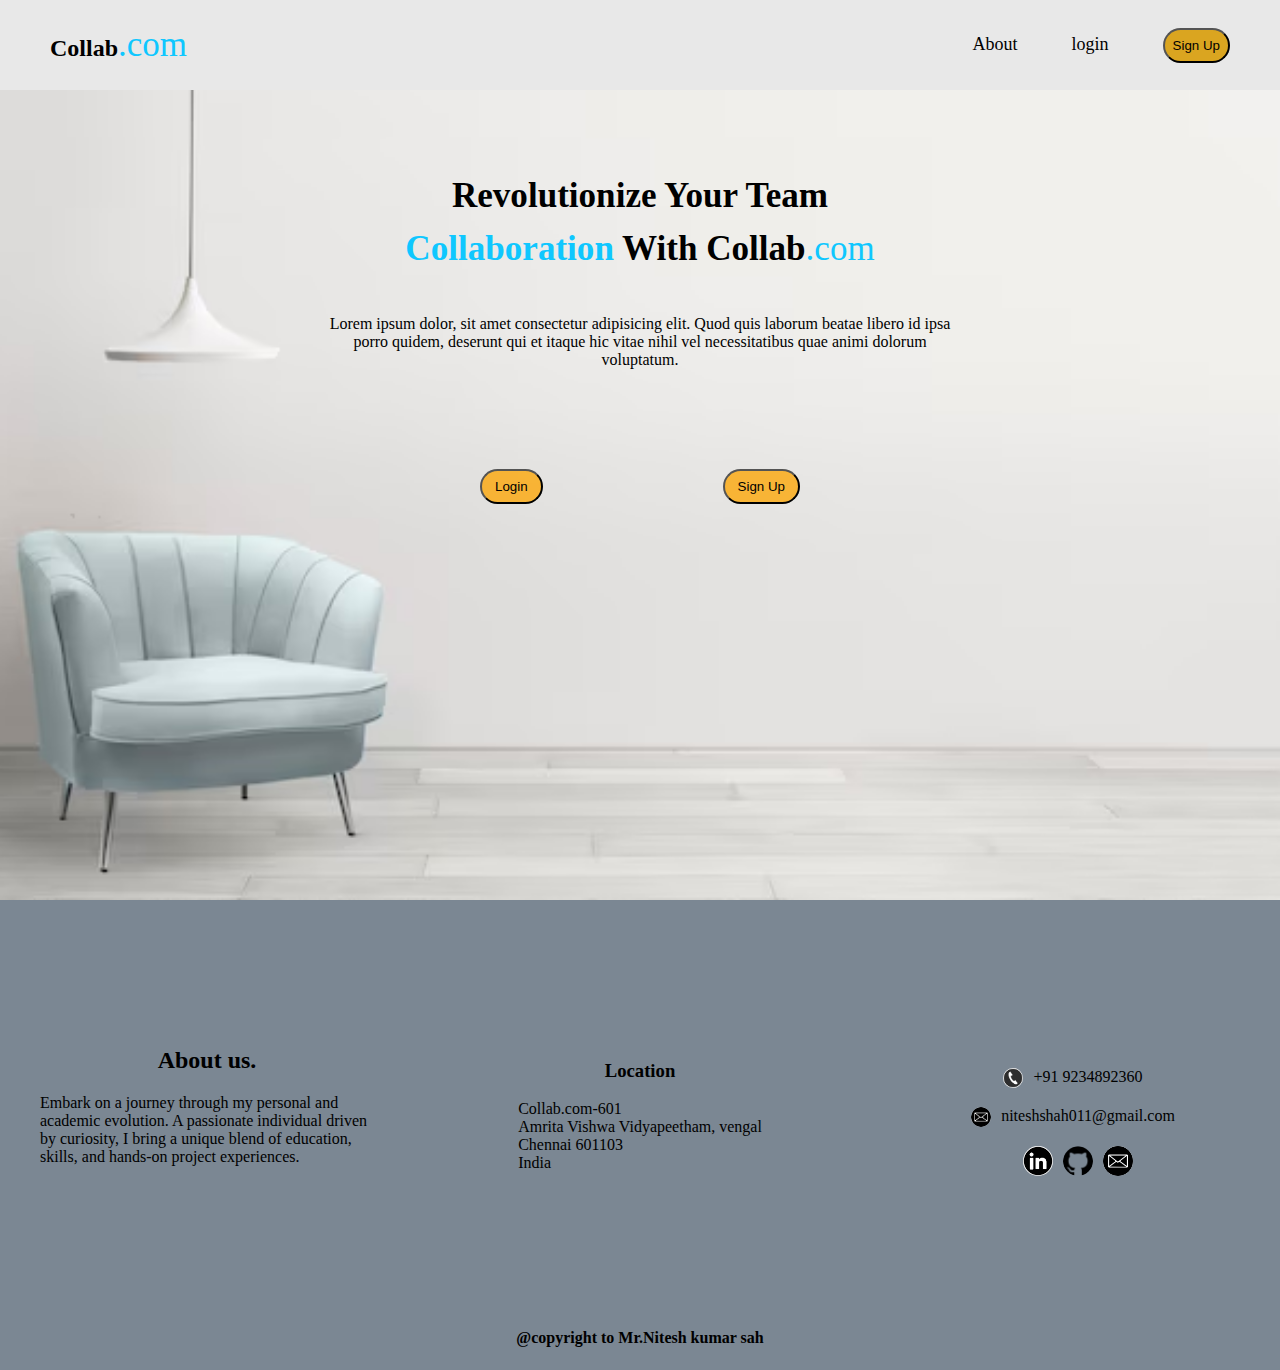
<file: index.html>
<!DOCTYPE html>
<html lang="en">
<head>
    <meta charset="UTF-8">
    <meta name="viewport" content="width=device-width, initial-scale=1.0">
    <title>Collab.com</title>
    <link rel="stylesheet" href="Style.css">
    <link rel="icon" href="icon.jpg">
</head>
<body>
    <div id="landingpage">
        <div id="pageOne">
            <div id="navbar">
                <div id="logo">
                    <h2>Collab<span class="com">.com</span></h2>
                </div>
                <div id="navigation">
                    <ul>
                        <div id="textnav">
                            <li><a href="#footer">About</a></li>
                            <li><a href="login.html" target="_self">login</a></li>
                        </div>
                        <li><a href="signup.html" target="_self"><button>Sign Up</button></a></li>
                    </ul>
                </div>
            </div>
            <div id="body">
                <div id="heading">
                    <h3>Revolutionize Your Team <br> <span id="collaboration">Collaboration</span> With Collab<span class="com">.com</span></h3>
                </div>
                <div id="description">
                    <p>Lorem ipsum dolor, sit amet consectetur adipisicing elit. Quod quis laborum beatae libero id ipsa porro quidem, deserunt qui et itaque hic vitae nihil vel necessitatibus quae animi dolorum voluptatum.</p>
                </div>
                <div id="buttons">
                    <div id="logbtn">
                        <a href="login.html"><button class="btns">   Login   </button></a>
                    </div>
                    <div id="signbtn">
                        <a href="signup.html"><button class="btns">Sign Up</button></a>
                    </div>
                </div>
            </div>
        </div>
        <div id="footer">
            <div id="footerdescription">
                <div id="box1">
                    <h2>About us.</h2>
                    <p> Embark on a journey through my personal and academic evolution. A passionate individual driven by curiosity, I bring a unique blend of education, skills, and hands-on project experiences.</p>
                </div>
                <div id="box2">
                    <h3>Location</h3><br>
                    <p>Collab.com-601<br>
                        Amrita Vishwa Vidyapeetham, vengal<br>
                        Chennai 601103<br>
                        India</p>
                </div>
                <div id="box3">
                    <div id="phone">
                        <ul>
                            <li><img src="phone.png"></li>
                            <li><p>+91 9234892360</p></li>
                        </ul>
                    </div>
                    <div id="email">
                        <ul>
                            <li><img src="mail.png"></li>
                            <li><a href="mailto:niteshshah011@gmail.com">niteshshah011@gmail.com</li>
                        </ul>
                    </div>
                    <div id="list">
                        <ul>
                            <li> <a href="https://www.linkedin.com/in/nitesh-kumar-sah-64a57b2a9/" target="_blank"> <img src="linkedin1.png"> </a> </li>
                            <li> <a href="https://github.com/Niteshshah123" target="_blank"> <img src="git1.png"> </a> </li>
                            <li> <a href="mailto:niteshshah011@gmail.com" target="_blank"> <img src="mail.png"> </a> </li>
                        </ul>
                    </div>
                </div>
            </div>
            <div id="copyright">
                <h4>@copyright to Mr.Nitesh kumar sah</h4>
            </div>
        </div>
    </div>
</body>
</html>
</file>
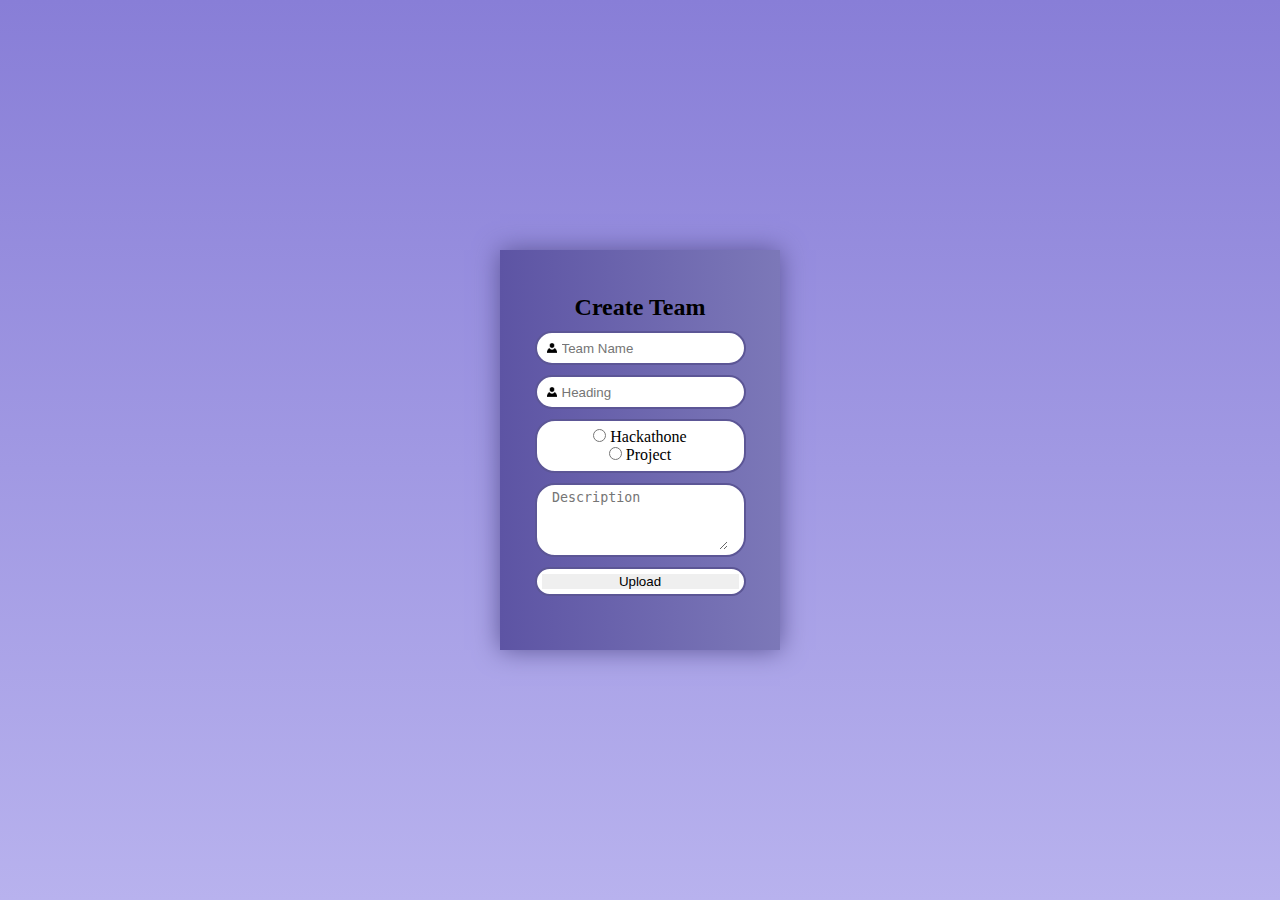
<file: fromhtml.html>
<!DOCTYPE html>
<html lang="en">
<head>
    <meta charset="UTF-8">
    <meta name="viewport" content="width=device-width, initial-scale=1.0">
    <title>Collab.com Login</title>
    <link rel="stylesheet" href="signupstyle.css">
    <link rel="icon" href="icon.jpg">
</head>
<body>
    <div id="box">
        <div id="boxinside">
            <div id="formdiv">
                <form action="mainindex.html" onsubmit="return isvalid()">
                    <div id="loginheading">
                        <h2>Create Team</h2>
                    </div>
                    <div id="formbox"><div class="signinbox">
                        <img src="profile.png" alt="Email">
                        <input type="text" id="teamName" placeholder="Team Name" required>
                    </div>
                    <div id="formbox"><div class="signinbox">
                        <img src="profile.png" alt="Email">
                        <input type="text" id="topic" placeholder="Heading" required>
                    </div>
                    <div id="formbox"><div class="signinbox" style="height: 40px; flex-direction: column;">
                        <div id="hackathone">
                            <input type="radio" id="option1" name="option" value="Hackathone">
                            <label for="option1">Hackathone</label>
                        </div>
                        <div id="project">
                            <input type="radio" id="option2" name="option" value="Project">
                            <label for="option2">Project</label>
                        </div>
                    </div>
                    <div class="signinbox">
                        <textarea placeholder="Description" style="height: 60px; border: none; outline: none;" required></textarea>
                    </div>
                    <!-- <div class="signinbox3">
                        <button style="width: 100%; height: 100%; border: none;">Upload image</button>
                    </div> -->
                    <div class="signinbox2">
                        <input type="submit" id="Submit" value="Upload">
                    </div>
                </div>
                    
                </form>
            </div>

            <!-- <div id="lowernavigation">
                <hr>
                <h2>Login Via</h2>
                <div id="images">
                    <a href=""><img src="mail.png" alt="Navigation"></a>
                    <a href=""><img src="phone.png" alt="Navigation"></a>
                    <a href=""><img src="git1.png" alt="Navigation"></a>
                </div>
            </div>
            <div id="signup">
                <h6>Not A Member? <a href="signup.html">Sign Up</a></h6>
            </div> -->
        </div>
    </div>
    <script src="javastyle3.js"></script>
</body>
</html>
</file>
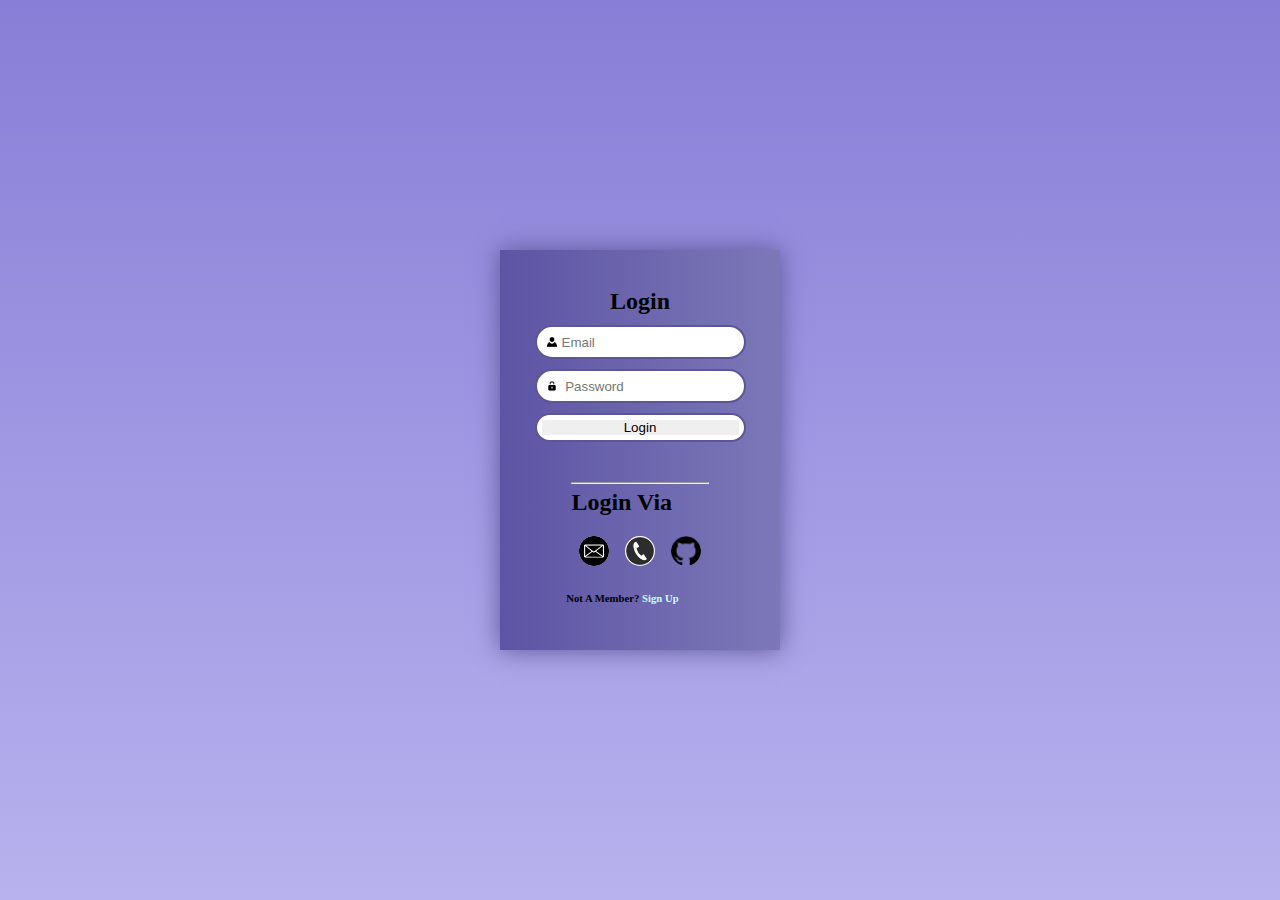
<file: login.html>
<!DOCTYPE html>
<html lang="en">
<head>
    <meta charset="UTF-8">
    <meta name="viewport" content="width=device-width, initial-scale=1.0">
    <title>Collab.com Login</title>
    <link rel="stylesheet" href="signupstyle.css">
    <link rel="icon" href="icon.jpg">
</head>
<body>
    <div id="box">
        <div id="boxinside">
            <div id="formdiv">
                <form action="mainindex.html" onsubmit="return isvalid()">
                    <div id="loginheading">
                        <h2>Login</h2>
                    </div>
                    <div id="formbox"><div class="signinbox">
                        <img src="profile.png" alt="Email">
                        <input type="email" id="Email" placeholder="Email" required>
                    </div>
                    <div class="signinbox">
                        <img src="password.png" alt="Password">
                        <input type="password" id="password" placeholder=" Password" required>
                    </div>
                    <div class="signinbox2">
                        <input type="submit" id="Submit" value="Login">
                    </div>
                </div>
                    
                </form>
            </div>

            <div id="lowernavigation">
                <hr>
                <h2>Login Via</h2>
                <div id="images">
                    <a href=""><img src="mail.png" alt="Navigation"></a>
                    <a href=""><img src="phone.png" alt="Navigation"></a>
                    <a href=""><img src="git1.png" alt="Navigation"></a>
                </div>
            </div>
            <div id="signup">
                <h6>Not A Member? <a href="signup.html" target="_self">Sign Up</a></h6>
            </div>
        </div>
    </div>
    <script src="javastyle2.js"></script>
</body>
</html>
</file>
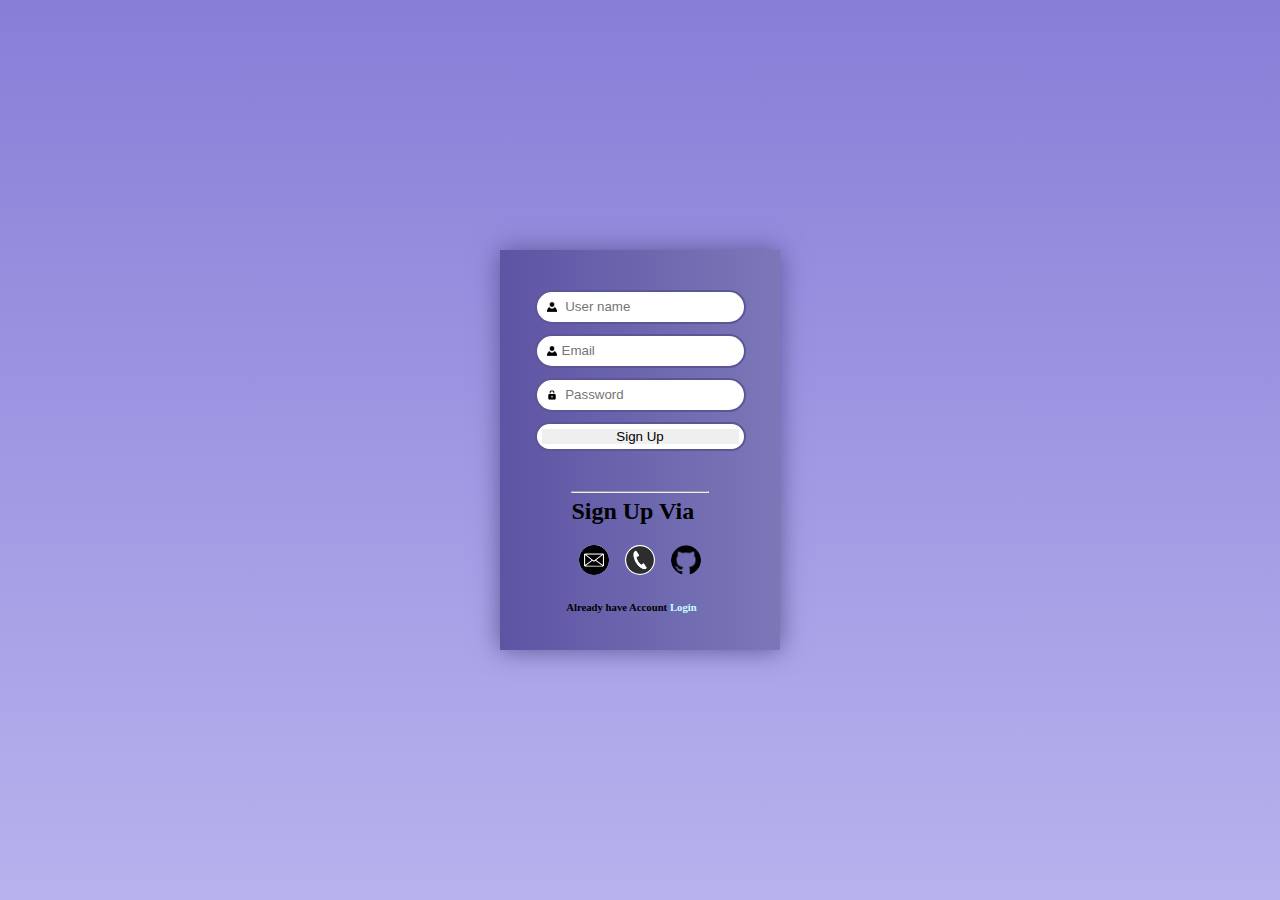
<file: signup.html>
<!DOCTYPE html>
<html lang="en">
<head>
    <meta charset="UTF-8">
    <meta name="viewport" content="width=device-width, initial-scale=1.0">
    <title>Collab.com Sign Up</title>
    <link rel="stylesheet" href="signupstyle.css">
    <link rel="icon" href="icon.jpg">
</head>
<body>
    <div id="box">
        <div id="boxinside">
            <form action="mainindex.html" onsubmit="return isvalid()">
                <div class="signinbox">
                    <img src="profile.png" alt="User name">
                    <input type="text" id="username" placeholder=" User name" required>
                </div>
                <div class="signinbox">
                    <img src="profile.png" alt="User name">
                    <input type="email" id="Email" placeholder="Email" required>
                </div>
                <div class="signinbox">
                    <img src="password.png" alt="Password">
                    <input type="password" id="password" placeholder=" Password" required>
                </div>
                <div class="signinbox2">
                    <input type="submit" id="Submit" value="Sign Up">
                </div>
                
            </form>

            <div id="lowernavigation">
                <hr>
                <h2>Sign Up Via</h2>
                <div id="images">
                    <a href=""><img src="mail.png" alt="Navigation"></a>
                    <a href=""><img src="phone.png" alt="Navigation"></a>
                    <a href=""><img src="git1.png" alt="Navigation"></a>
                </div>
            </div>
            <div id="signup">
                <h6>Already have Account <a href="login.html" target="_self">Login</a></h6>
            </div>
        </div>
    </div>
    <script src="javastyle.js"></script>
</body>
</html>
</file>
<file: Style.css>
*{
    margin: 0px;
    padding: 0px;
}
#landingpage{
    width: 100%;
}
#pageOne{
    width: 100%;
    height: 100vh;
    background-image: url("pageonebg.avif");
    background-position: center;
    background-repeat: no-repeat;
    background-size: cover;
}
#navbar{
    width: 100%;
    height: 10%;
    display: flex;
    align-items: center;
    justify-content: space-between;
    background: #e8e8e8;
}
#logo{
    margin-left: 50px;
}
.com{
    color: #0fc7ff;
    font-family: Brush Script MT;
    font-size: 35px;
    font-weight: lighter;
}
#navigation{
    display: flex;
    justify-content: center;
    align-items: center;
}
#navigation ul{
    list-style: none;
}
#navigation ul li{
    display: inline;
    margin-right: 50px;
}
#navigation ul li a{
    text-decoration: none;
    color: black;
    font-size: 18px;
}
#textnav{
    display: inline;
}
#textnav li a:hover{
    padding-bottom: 8px;
    border-bottom: 2px solid goldenrod;
}
#navigation ul li button{
    border-radius: 20px;
    padding: 8px;
    background-color: goldenrod;
}
#navigation ul li button:hover{
    background: linear-gradient(90deg, #5D54A4, #7C78B8);	
    color: #fff;
}
#btndiv{
    display: inline;
}
#btndiv:hover{
    padding-bottom: 8px;
    border: none;
}
#body{
  display: flex;
  flex-direction: column;
  align-items: center;
  justify-content: center;  
}
#collaboration{
    color: #0fc7ff;
}
#heading{
    margin-top: 80px;
    text-align: center;
    font-weight: 800;
    font-size: 30px;
    line-height: 1.5;
}
#description{
    text-align: center;
    width: 50%;
    margin: 40px auto;
}
#buttons{
    width: 25%;
    margin-top: 60px;
    display: flex;
    align-items: center;
    justify-content: space-between;
    /* background: #000;
    height: 55px; */
}
.btns{
    border-radius: 20px;
    padding: 8px 13px;
    background:#fda80acc;
}
.btns:hover{
    background: linear-gradient(90deg, #5D54A4, #7C78B8);	
    color: #fff;
}
#about{
    height: 60vh;
    width: 100%;
    background: #7B8793;
}
#footer{
    width: 100%;
    height: 50vh;
    display: flex;
    flex-direction: column;
    justify-content: center;
    align-items: center;
    background: #7B8793;
    padding-bottom: 20px;
    
}
#footerdescription{
    width: 100%;
    height: 90%;
    margin: 10px 25px;
    display: flex;
    justify-content: space-between;
    align-items: center;
}
#box1{
    width: 30%;
    height: 100%;
    margin-left: 15px;
    display: flex;
    flex-direction: column;
    justify-content: center;
    align-items: center;
}
#box1 p{
    margin: 20px 25px;
}
#box2{
    width: 30%;
    height: 100%;
    display: flex;
    flex-direction: column;
    justify-content: center;
    align-items: center;
}
#box3{
    width: 30%;
    height: 100%;
    margin-right: 15px;
    display: flex;
    flex-direction: column;
    justify-content: center;
    align-items: center;
}
#phone ul{
    margin-top: 15px;
    display: flex;
    list-style: none;
}
#phone ul li img{
    margin-right: 10px;
    width: 20px;
    height: 20px;
    border-radius: 50%;
}
#email ul{
    margin-top: 15px;
    display: flex;
    list-style: none;
}
#email ul li a{
    text-decoration: none;
    color: #000;
}
#email ul li img{
    border-radius: 50%;
    margin-right: 10px;
    width: 20px;
    height: 20px;
}
#list ul{
    margin-top: 15px;
    list-style: none;
    display: flex;
}
#list ul li a{
    text-decoration: none;
    margin: 0px 5px;
}
#list ul li a img{
    width: 30px;
    height: 30px;
    border-radius: 50%;
}
@media only screen and (max-width:600px){
    #pageOne{
        width: 100%;
        height: 80vh;
    }
    #navbar{
        width: 100%;
        height: 10%;
        display: flex;
        flex-wrap: wrap;
        align-items: center;
        justify-content: space-between;
        background: #e8e8e8;
    }
    #logo{
        margin-left: 15px;
    }
    .com{
        color: #0fc7ff;
        font-family: Brush Script MT;
        font-size: 20px;
        /* font-weight: lighter; */
    }
    #navigation{
        display: flex;
        justify-content: center;
        align-items: center;
    }
    #navigation ul{
        list-style: none;
    }
    #navigation ul li{
        display: inline;
        margin-right: 5px;
    }
    #navigation ul li a{
        text-decoration: none;
        color: black;
        font-size: 18px;
    }
    #textnav{
        display: inline;
    }
    #textnav li a:hover{
        /* padding-bottom: 8px; */
        border-bottom: 2px solid goldenrod;
    }
    #navigation ul li button{
        border-radius: 20px;
        padding: 8px;
        background-color: goldenrod;
    }
    #navigation ul li button:hover{
        background: linear-gradient(90deg, #5D54A4, #7C78B8);	
        color: #fff;
    }
    #body{
        width: 100vw;
        height: fit-content;
        display: flex;
        flex-direction: column;
        align-items: center;
        justify-content: center;  
      }
      #collaboration{
          color: #0fc7ff;
      }
      #heading{
          margin-top: 80px;
          text-align: center;
          font-weight: 800;
          font-size: 20px;
          line-height: 1;
      }
      #description{
          text-align: center;
          width: 80%;
          margin: 80px auto;
      }
      #buttons{
          width: 75%;
          margin-top: 60px;
          display: flex;
          align-items: center;
          justify-content: space-between;
          /* background: #000;
          height: 55px; */
      }
      .btns{
          border-radius: 20px;
          padding: 8px 13px;
          background:#fda80acc;
      }
      .btns:hover{
          background: linear-gradient(90deg, #5D54A4, #7C78B8);	
          color: #fff;
      }
      #about{
        height: fit-content;
        width: 100vw;
        background: #7B8793;
    }
    #footer{
        width: 100%;
        height: fit-content;
        display: flex;
        flex-direction: column;
        justify-content: center;
        align-items: center;
        background: #7B8793;
        padding-bottom: 20px;
        
    }
    #footerdescription{
        width: 100%;
        height: min-content;
        margin: 10px 25px;
        display: flex;
        flex-direction: column;
        justify-content: space-between;
        align-items: center;
    }
    #box1{
        width: 80%;
        /* height: fit-content; */
        /* margin-left: 15px; */
        display: flex;
        flex-direction: column;
        justify-content: center;
        align-items: center;
    }
    #box1 p{
        margin: 20px 5px;
    }
    #box2{
        width: 80%;
        /* height: 100%; */
        display: flex;
        flex-direction: column;
        justify-content: center;
        align-items: center;
    }
    #box3{
        width: 80%;
        /* height: 100%; */
        margin-top: 20px;
        margin-right: 15px;
        display: flex;
        flex-direction: column;
        justify-content: center;
        align-items: center;
    }
    #phone ul{
        margin-top: 15px;
        display: flex;
        list-style: none;
    }
    #phone ul li img{
        margin-right: 10px;
        width: 20px;
        height: 20px;
        border-radius: 50%;
    }
    #email ul{
        margin-top: 15px;
        display: flex;
        list-style: none;
    }
    #email ul li a{
        text-decoration: none;
        color: #000;
    }
    #email ul li img{
        border-radius: 50%;
        margin-right: 10px;
        width: 20px;
        height: 20px;
    }
    #list ul{
        margin-top: 15px;
        list-style: none;
        display: flex;
    }
    #list ul li a{
        text-decoration: none;
        margin: 0px 5px;
    }
    #list ul li a img{
        width: 30px;
        height: 30px;
        border-radius: 50%;
    }
}
</file>
<file: signupstyle.css>
*{
    margin: 0px;
    padding: 0px;
}
body{
    height: 100vh;
    width: 100vw;
    background: linear-gradient(0deg, #B8B2EE, #887ED7);
    display: flex;
    align-items: center;
    justify-content: center;
}
#box{
    background: linear-gradient(90deg, #5D54A4, #7C78B8);		
	position: relative;	
	height: 400px;
	width: 280px;	
	box-shadow: 0px 0px 24px #5C5696;
    display: flex;
    align-items: center;
    justify-content: center;
}
#boxinside{
    display: flex;
    align-items: center;
    justify-content: center;
    flex-direction: column;
}
.signinbox{
    display: flex;
    align-items: center;
    justify-content: center;
    padding: 5px;
    border: 2px solid #5C5696;
    border-radius: 20px;
    background: #fff;
    margin: 10px 0;
}
.signinbox3{    
    height: 25px;
    
    border-radius: 20px;
    background: #fff;
    margin: 10px 0;
}
/* .signinbox3:hover{
    background: #B8B2EE ;
} */
.signinbox3 button{
    border-radius: 20px;
}
.signinbox3 button:hover{
    background: #B8B2EE ;
}
.signinbox input{
    border: none;
    outline: none;
}
.signinbox img{
    padding: 5px;
    height: 10px;
    width: 10px;
}
.signinbox2{
    display: flex;
    align-items: center;
    justify-content: center;
    padding: 5px;
    border: 2px solid hsl(246, 27%, 46%);
    border-radius: 20px;
    background: #fff;
    margin: 10px 0;
}
.signinbox2 input{
    border: none;
    outline: none;
}

.signinbox2 #Submit{
    height: 100%;
    width: 100%;
}
#lowernavigation{
    margin-top: 30px;
    height: 80px;
    width: 65%;
}
#lowernavigation h2{
    margin-top: 5px;
    width: 100%;
}
#images{
    margin-top: 20px;
    display: flex;
    justify-content: space-around;
    align-items: center;
}
#images a:hover{
    box-shadow: 5px 5px 10px #5C5696; 
    transform: translateY(5px);
}
#images img{
    height: 30px;
    width: 30px;
    border-radius: 50%;
}
#signup{
    margin-top: 30px;
    height: 20px;
    width: 70%;
    /* background: #000; */
}
#signup a{
    text-decoration: none;
    display: inline;
    color: #c4feff;
}
#formdiv{
    display: flex;
    flex-direction: column;
    justify-content: center;
    align-items: center;
}
#loginheading{
    text-align: center;
}
</file>
